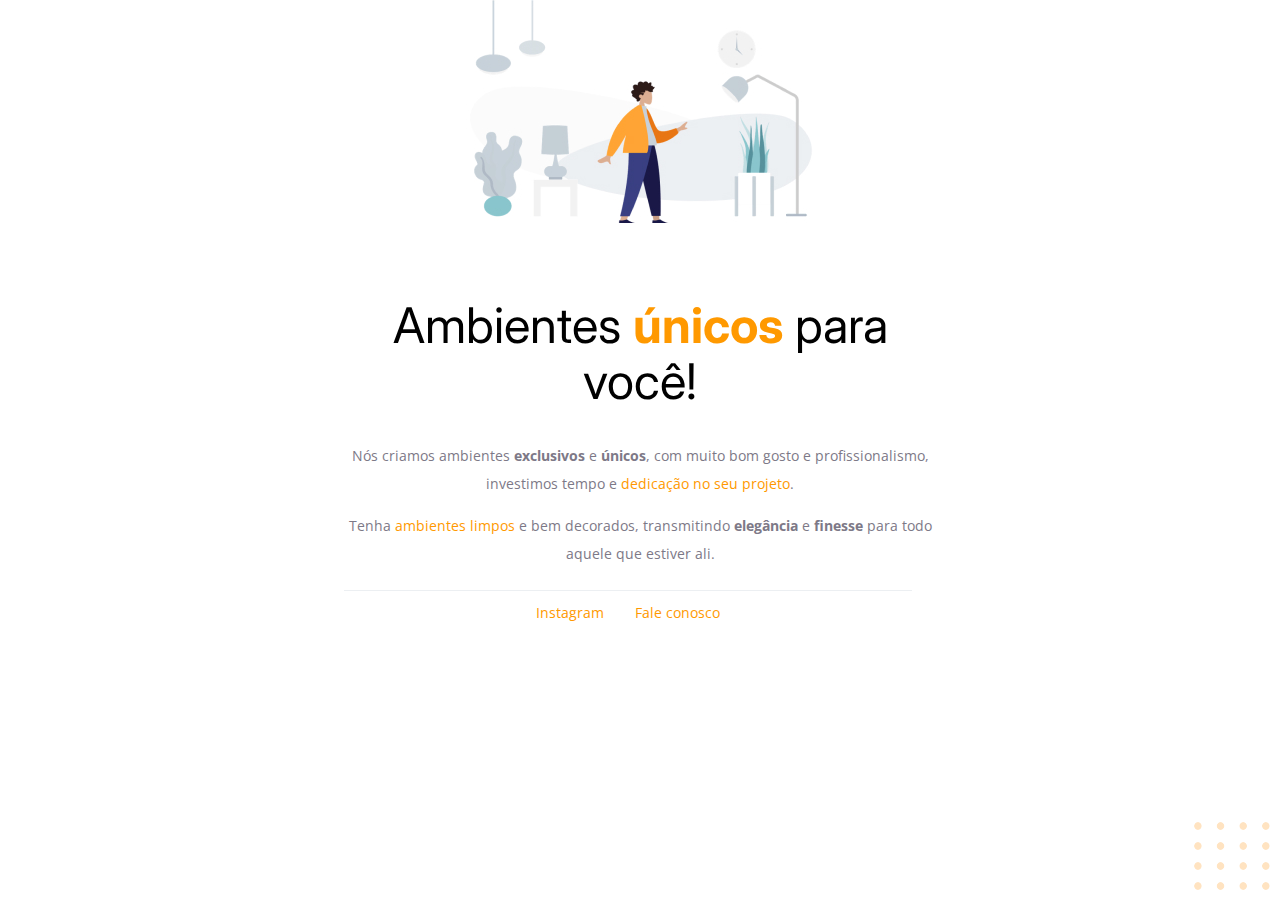
<file: 01-customized-furniture/index.html>
<!DOCTYPE html>
<html lang="pt-br">
<head>

    <link rel="shortcut icon" href="./assets/armchair-fill.svg" type="image/x-icon">
    <link rel="preconnect" href="https://fonts.googleapis.com">
    <link rel="preconnect" href="https://fonts.gstatic.com" crossorigin>
    
    <meta charset="UTF-8">
    <meta name="viewport" content="width=device-width, initial-scale=1.0">
    
    <title>Customized Furniture</title>

    <link href="https://fonts.googleapis.com/css2?family=Inter&family=Open+Sans&display=swap" rel="stylesheet">

    <link rel="stylesheet" href="./style.css">
</head>
<body>
    <div id="app">
        <header>
            <img 
                src="./assets/image.jpg" 
                alt="Desenho de uma pessoa vestindo uma camisa amarela em uma sala com móveis"
            >
        </header>
        <main>
            <div class="title">
                <h2>Ambientes <strong>únicos</strong> para você!</h2>
            </div>
            
    
            <div class="about">
                <p>
                    Nós criamos ambientes <strong>exclusivos</strong>  e <strong>únicos</strong>, com muito bom gosto e profissionalismo, investimos tempo e <span>dedicação no seu projeto</span>.
                </p>
        
                <br>
        
                <p>
                    Tenha <span> ambientes limpos</span> e bem decorados, transmitindo <strong>elegância</strong>  e <strong>finesse</strong> para todo aquele que estiver ali.
                </p>
            </div>
            
        </main>

        <footer>
            <a href="#" target="_blank">Instagram</a>
            <a href="mailto:moveiscustomizados@gmail.com">Fale conosco</a>
        </footer>
    </div>
    
    <img 
        id="balls-decoration" 
        src="./assets/balls-decoration.svg" 
        alt="Bolinhas laranjadas no canto direito inferior na tela"
    >
</body>
</html>
</file>
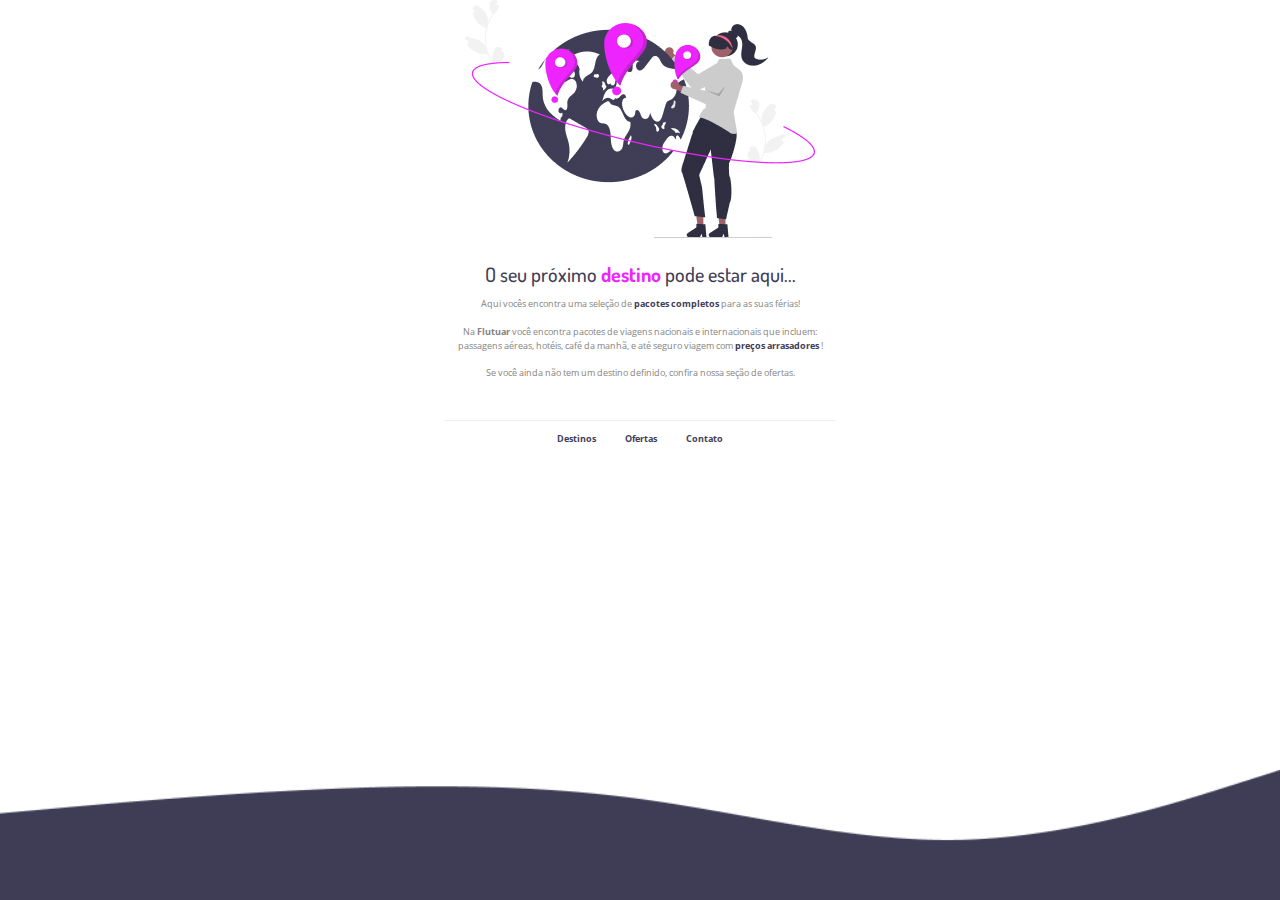
<file: 02-flutuar/index.html>
<!DOCTYPE html>
<html lang="pt-br">
<head>
  <link rel="preconnect" href="https://fonts.googleapis.com">
  <link rel="preconnect" href="https://fonts.gstatic.com" crossorigin>
  
  <meta charset="UTF-8">
  <meta name="viewport" content="width=device-width, initial-scale=1.0">
  <link rel="shortcut icon" href="./assets/favicon.svg" type="image/x-icon">
  
  <title>Flutuar</title>

  <link rel="stylesheet" href="./style.css">
  <link href="https://fonts.googleapis.com/css2?family=Dosis:wght@500;700&family=Open+Sans:wght@400;700&display=swap" rel="stylesheet">
</head>
<body>
  <div id="app">
    <main>
      <img src="./assets/image.jpg" alt="Imagem do globo terreste com duas localizações">

      <h2>O seu próximo <span>destino</span> pode estar aqui...</h2>

      <p>Aqui vocês encontra uma seleção de <span>pacotes completos</span> para as suas férias!</p>

      <br>

      <p>Na <span class="name">Flutuar</span> você encontra pacotes de viagens nacionais e internacionais que incluem: passagens aéreas, hotéis, café da manhã, e até seguro viagem com <span>preços arrasadores</span> !</p>

      <br>

      <p>Se você ainda não tem um destino definido, confira nossa seção de ofertas.
      </p>
    </main>

    <footer>
      <a href="#">Destinos</a>
      <a href="#">Ofertas</a>
      <a href="#">Contato</a>
    </footer>
  </div>
  
  <img class="wave" src="./assets/wave.png" alt="">
</body>
</html>
</file>
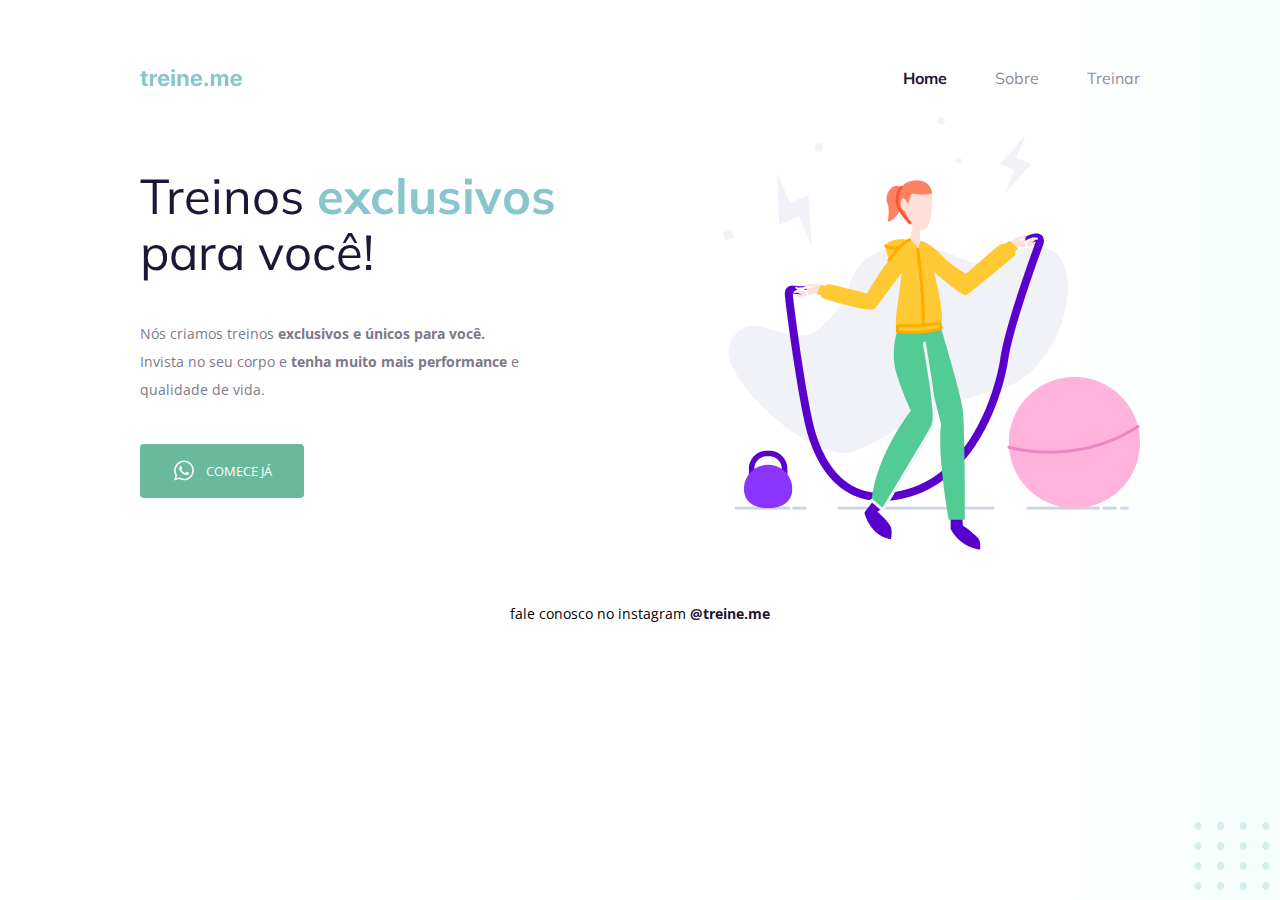
<file: 03-treineme/index.html>
<!DOCTYPE html>
<html lang="pt-br">
  <head>
    <link rel="preconnect" href="https://fonts.googleapis.com">
    <link rel="preconnect" href="https://fonts.gstatic.com" crossorigin>

    <link rel="shortcut icon" href="./assets/favicon.ico" type="image/x-icon">

    <meta charset="UTF-8" />
    <meta name="viewport" content="width=device-width, initial-scale=1.0" />
    <title>Treine.me</title>

    <link href="https://fonts.googleapis.com/css2?family=Mulish:wght@400;700&family=Open+Sans:wght@400;700&display=swap" rel="stylesheet">

    <link rel="stylesheet" href="style.css">

  </head>
  <body>
    <div class="page">
      <nav>
          <a id="logo" href="#">
            <img src="./assets/logo.svg" alt="Treine.me" />
          </a>
          <ul>
            <li><a id="active" href="#">Home</a></li>
            <li><a href="#">Sobre</a></li>
            <li><a href="#">Treinar</a></li>
          </ul>
      </nav>
      
      <main>
          <section>
            <h1>Treinos <span>exclusivos</span> para você!</h1>
            
            <p>
              Nós criamos treinos <strong>exclusivos e únicos para você.</strong></br>
              Invista no seu corpo e <strong>tenha muito mais performance</strong> e qualidade de vida.
            </p>

            <button>
              <img src="./assets/whatsapp.svg" alt="Ícone do whatsapp">
              Comece já
                
            </button>
          </section>

          <img src="./assets/fitness-jump.png" alt="Desenho de uma mulher pulando corta numa academia.">
      </main>

      <footer>
          fale conosco no instagram <a href="https://instagram.com/treineme" target="_blank">@treine.me</a>
      </footer>
    </div>

    <img id="balls" src="./assets/balls-decoration.svg" alt="Bolinhas decorativas verdes no canto inferior direito da página.">

  </body>
</html>
</file>
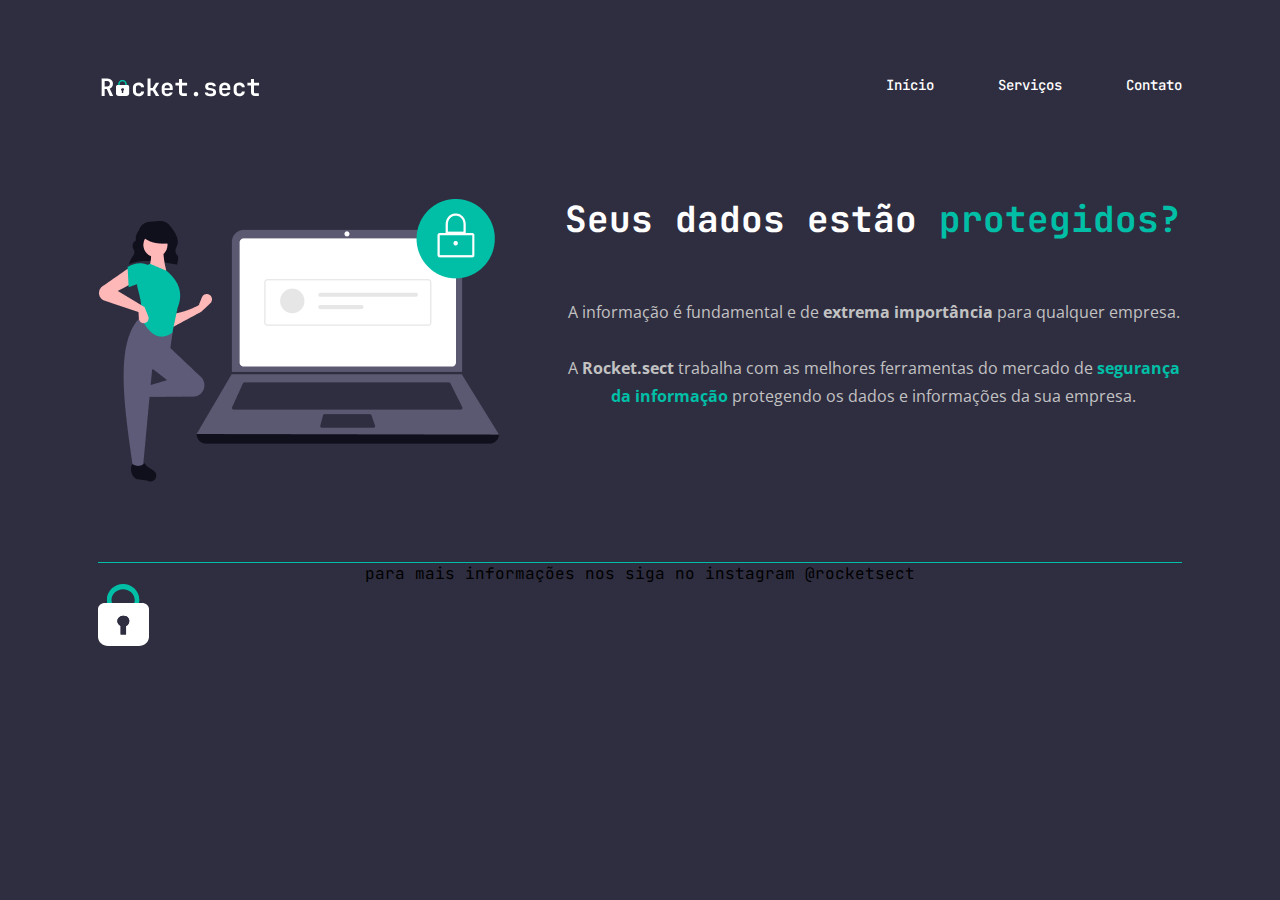
<file: 04-rocketsect/index.html>
<!DOCTYPE html>
<html lang="pt-br">
<head>
  <link rel="preconnect" href="https://fonts.googleapis.com">
  <link rel="preconnect" href="https://fonts.gstatic.com" crossorigin>
  <link href="https://fonts.googleapis.com/css2?family=JetBrains+Mono:wght@500;700&family=Open+Sans:wght@400;700&display=swap" rel="stylesheet">

  <meta charset="UTF-8">
  <meta name="viewport" content="width=device-width, initial-scale=1.0">
  <title>Rocket.sect</title>

  <link rel="stylesheet" href="style.css">
</head>
<body>
  <div id="app">
    <nav>
      <img src="./assets/logo.svg" alt="Logo da Rocket.sect">

      <ul>
        <li><a href="#">Início</a></li>
        <li><a href="#">Serviços</a></li>
        <li><a href="#">Contato</a></li>
      </ul>
    </nav>

    <main>
      <img src="./assets/img1.png" alt="Imagem de um notebook com uma mulher ao lado e uma cadeado">

      <section>
        <h1>Seus dados estão <span>protegidos?</span></h1>

        <p>
          A informação é fundamental e de <strong>extrema importância</strong> para qualquer empresa.

          <br><br>

          A <strong>Rocket.sect</strong> trabalha com as melhores ferramentas do mercado de <span>segurança da informação</span>
          protegendo os dados e informações da sua empresa.
        </p>
      </section>
    </main>

    <footer>
      <div class="line"></div>
      para mais informações nos siga no instagram @rocketsect
    </footer>

    <img src="./assets/padlock.svg" alt="Imagem de um cadeado">
  </div>
</body>
</html>
</file>
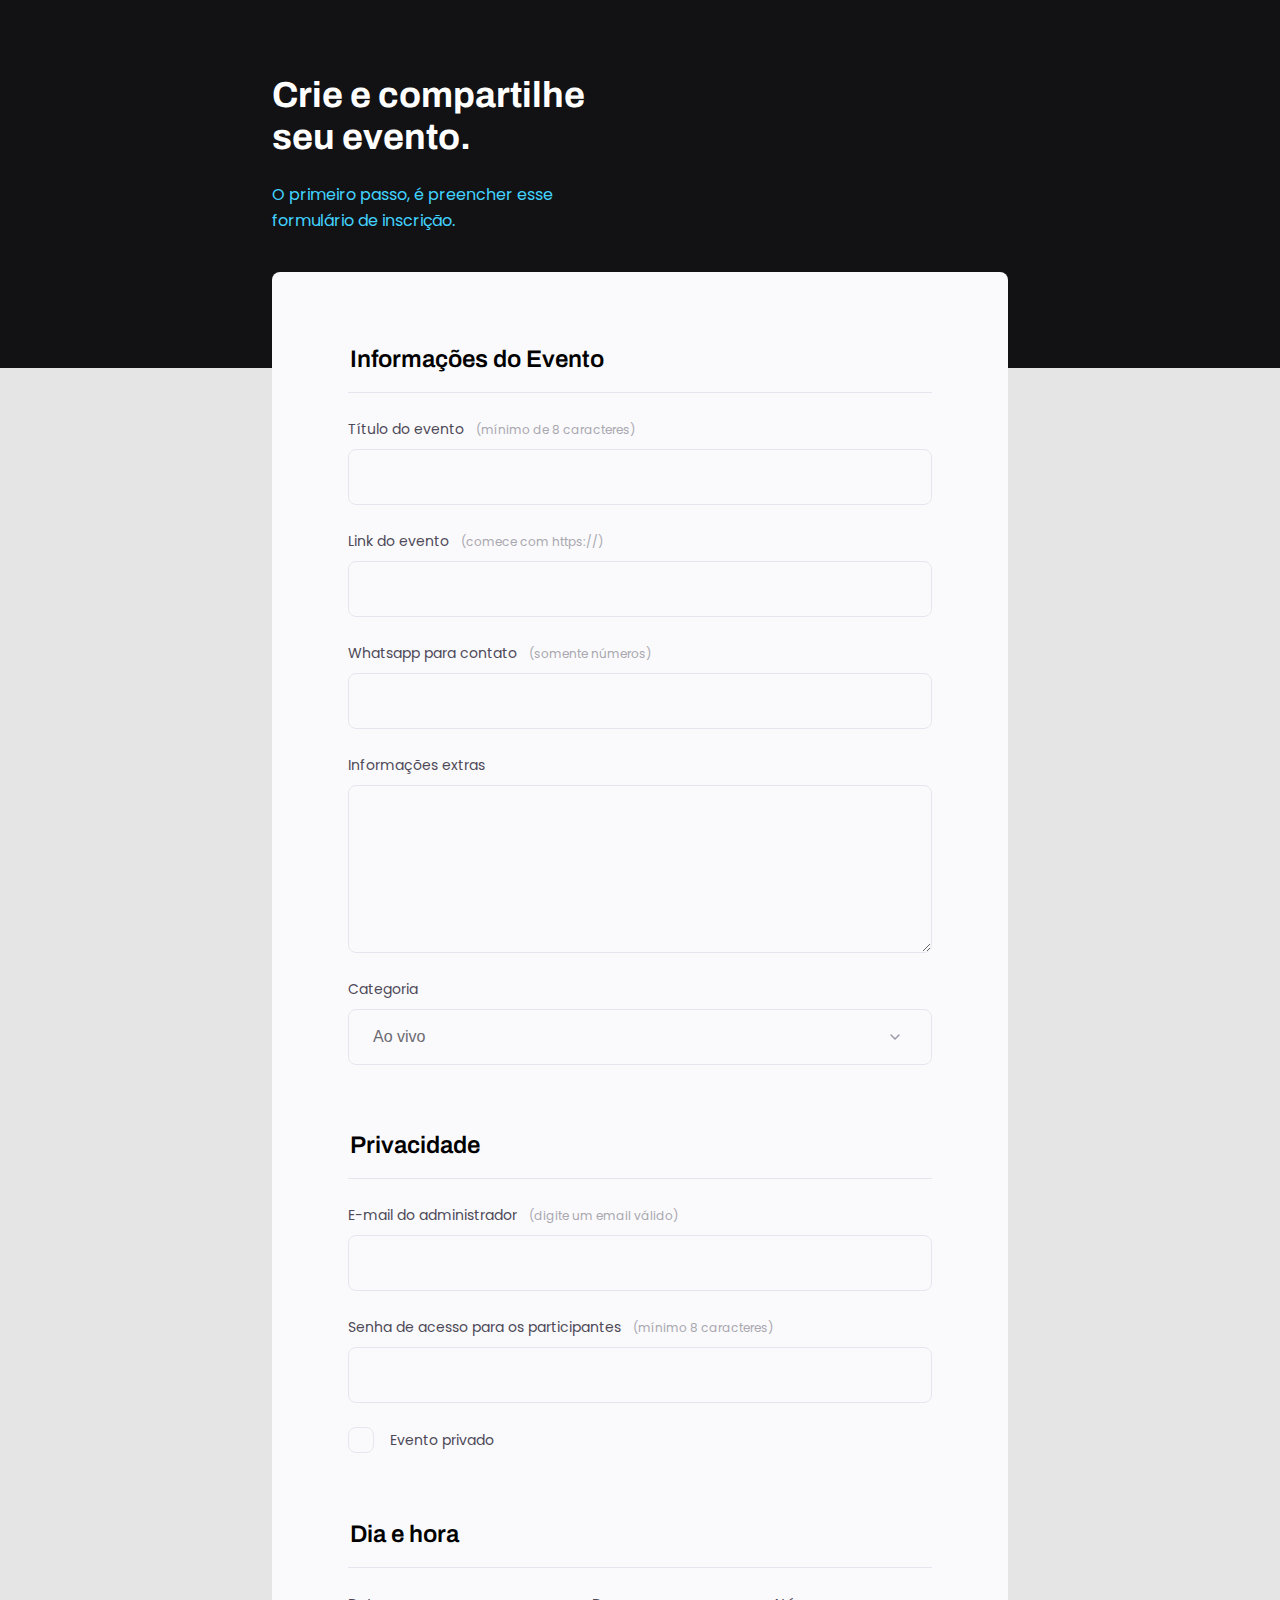
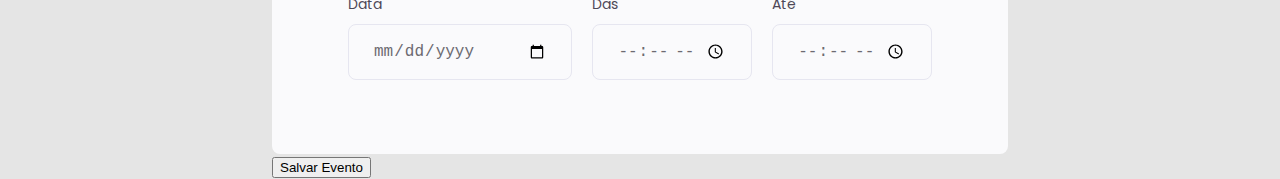
<file: 05-event-form/index.html>
<!DOCTYPE html>
<html lang="pt-br">
<head>
  <link rel="preconnect" href="https://fonts.googleapis.com">
  <link rel="preconnect" href="https://fonts.gstatic.com" crossorigin>

  <link rel="shortcut icon" href="[data-uri]" type="image/x-icon">

  <meta charset="UTF-8">
  <meta name="viewport" content="width=device-width, initial-scale=1.0">
  <title>Crie seu evento</title>

  <link rel="stylesheet" href="style.css">

  <link href="https://fonts.googleapis.com/css2?family=Archivo:wght@600;700&family=Poppins&display=swap" rel="stylesheet">
</head>
<body>
  <div class="page">
    <header>
      <h1>Crie e compartilhe seu evento.</h1>
      <p>O primeiro passo, é preencher esse formulário de inscrição.</p>
    </header>
  
    <form id="my-form">
      <fieldset>
        <div class="fieldset-wrapper">
          <legend>Informações do Evento</legend>

          <div class="input-wrapper">
            <label for="event-title">Título do evento<span>(mínimo de 8 caracteres)</span></label>
            <input 
              type="text" 
              id="event-title" 
              required
              minlength="8">
          </div>

          <div class="input-wrapper">
            <label for="event-link">Link do evento<span>(comece com https://)</span></label>
            <input type="url" id="event-link">
          </div>

          <div class="input-wrapper">
            <label for="event-whatsapp">Whatsapp para contato<span>(somente números)</span></label>
            <input type="number" id="event-whatsapp">
          </div>

          <div class="input-wrapper">
            <label for="event-info">Informações extras</label>
            <textarea id="event-info"></textarea>
          </div>

          <div class="input-wrapper">
            <label for="event-category">Categoria</label>
            <select id="event-category">
              <option value="live">Ao vivo</option>
              <option value="podcast">Podcast</option>
              <option value="mentoring">Mentoria</option>
            </select>
          </div>
        </div>
      </fieldset>

      <fieldset>
        <div class="fieldset-wrapper">
          <legend>Privacidade</legend>

          <div class="input-wrapper">
            <label for="event-email">E-mail do administrador<span>(digite um email válido)</span></label>
            <input type="email" id="event-email">
          </div>

          <div class="input-wrapper">
            <label for="event-password">Senha de acesso para os participantes<span>(mínimo 8 caracteres)</span></label>
            <input 
              type="password" 
              id="event-password"
              minlength="8">
          </div>

          <!--muda a class, pois tem uma nova formatação para o checkbox-->
          <div class="checkbox-wrapper">
            <input type="checkbox" id="event-private">
            <label for="event-private">Evento privado</label>
          </div>
        </div>
      </fieldset>

      <fieldset>
        <div class="fieldset-wrapper">
          <legend>Dia e hora</legend>

          <div class="col-3">
            <div class="input-wrapper">
              <label for="event-date">Data</label>
              <input type="date" id="event-date">
            </div>
  
            <div class="input-wrapper">
              <label for="event-being">Das</label>
              <input type="time" id="event-being">
            </div>

            <div class="input-wrapper">
              <label for="event-end">Até</label>
              <input type="time" id="event-end">
            </div>
          </div>
        </div>
      </fieldset>
      
    </form>

    <footer>
      <button 
        class="button" 
        form="my-form">
        Salvar Evento
      </button>
    </footer>
  </div>
</body>
</html>
</file>
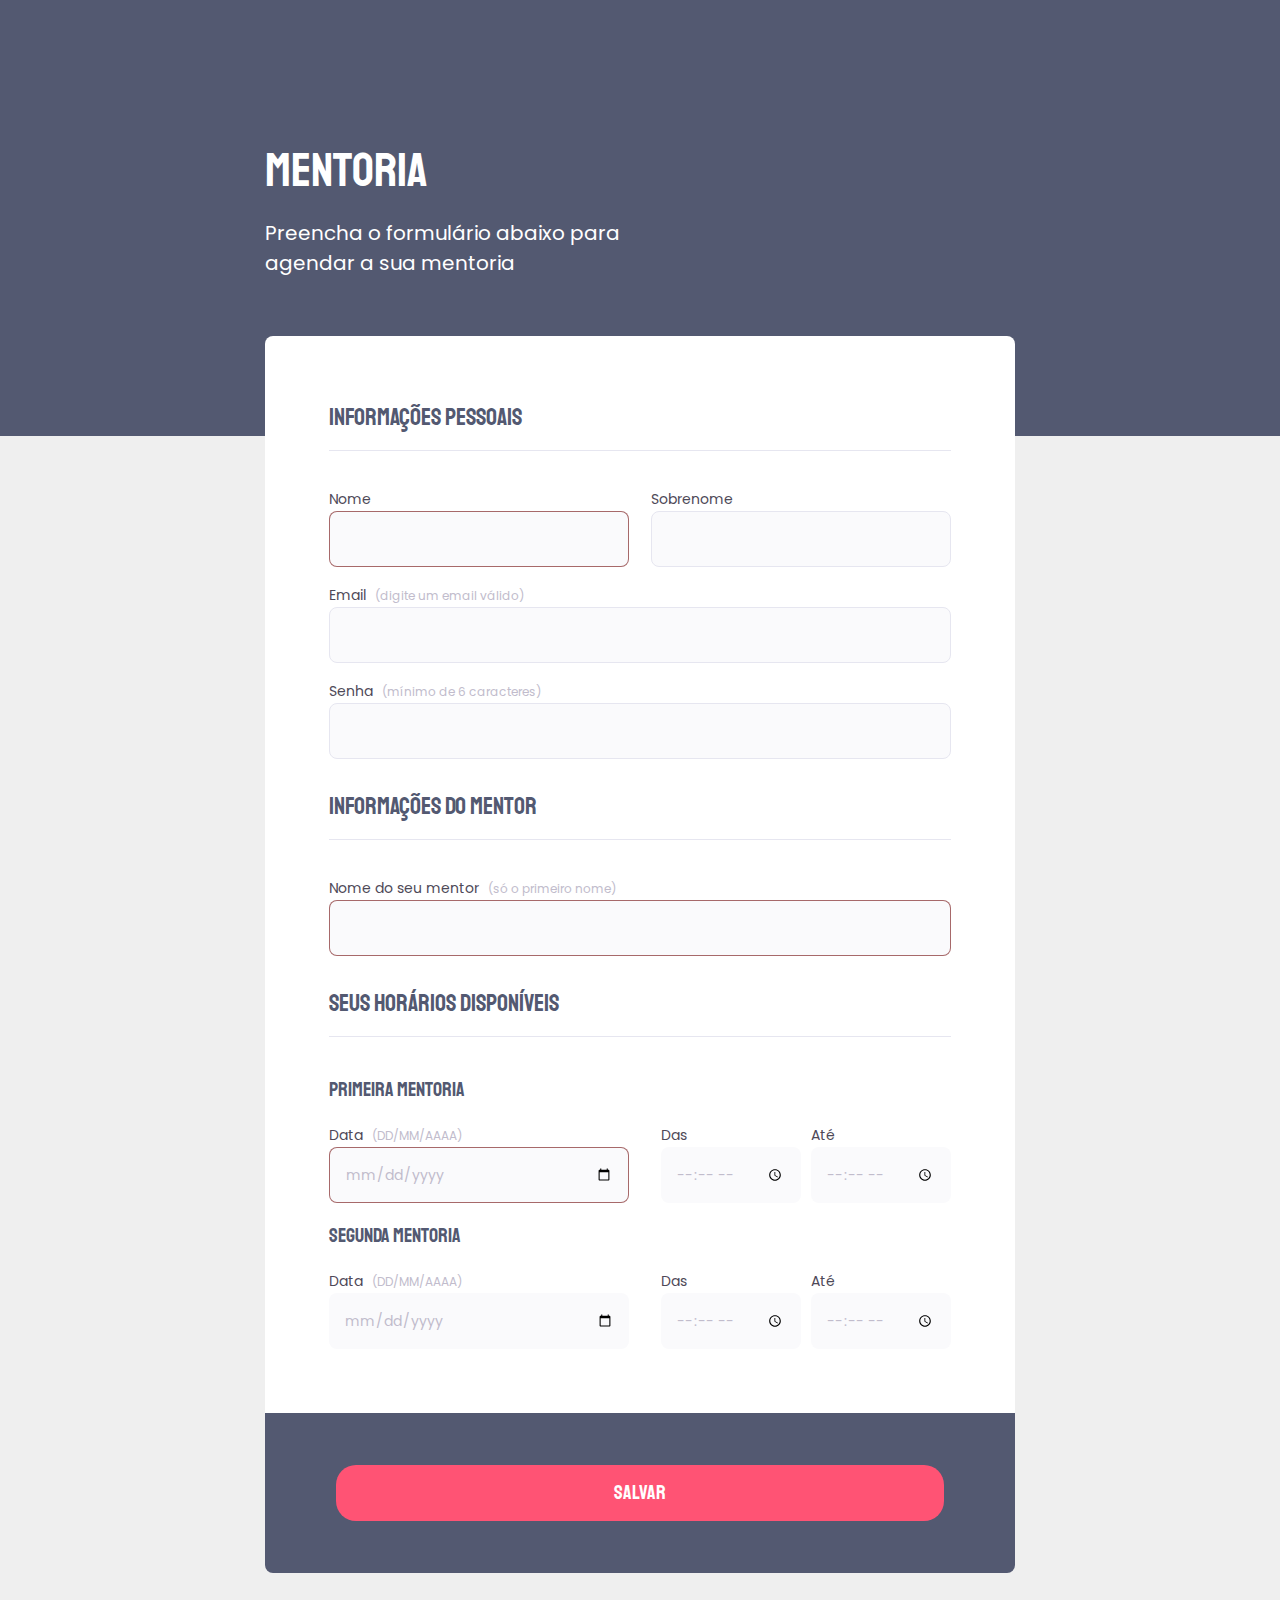
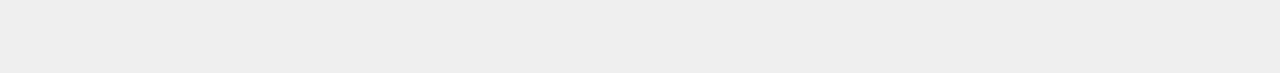
<file: 06-mentoring-form/index.html>
<!DOCTYPE html>
<html lang="pt-br">
<head>
  <link rel="preconnect" href="https://fonts.googleapis.com">
  <link rel="preconnect" href="https://fonts.gstatic.com" crossorigin>

  <meta charset="UTF-8">
  <meta name="viewport" content="width=device-width, initial-scale=1.0">

  <link href="https://fonts.googleapis.com/css2?family=Poppins&family=Staatliches&display=swap" rel="stylesheet">

  <link rel="shortcut icon" href="[data-uri]" type="image/x-icon">

  <link rel="stylesheet" href="style.css">
  <title>Mentoring Form</title>
</head>
<body>
  <div class="page">

    <header>
      <h1>Mentoria</h1>
      <p>Preencha o formulário abaixo para agendar a sua mentoria</p>
    </header>

    <form id="mentoring-form">
      <div class="form-wrapper">
        <fieldset>
          <legend>Informações pessoais</legend>

          <div class="col-2">
            <div class="input-wrapper">
              <label for="name">Nome</label>
              <input type="text" id="name" required>
            </div>

            <div class="input-wrapper">
              <label for="surname">Sobrenome</label>
              <input type="text" id="name">
            </div>
          </div>

          <div class="input-wrapper">
            <label for="email">Email<span>(digite um email válido)</span></label>
            <input type="email" id="email">
          </div>

          <div class="input-wrapper">
            <label for="password">Senha<span>(mínimo de 6 caracteres)</span></label>
            <input type="password" id="password" minlength="6">
          </div>
          
        </fieldset>

        <fieldset>
          <legend>Informações do mentor</legend>

          <div class="input-wrapper">
            <label for="mentor">Nome do seu mentor<span>(só o primeiro nome)</span></label>
            <input type="text" id="mentor" required>
          </div>
        </fieldset>

        <fieldset>
          <legend>Seus horários disponíveis</legend>

          <h2>Primeira mentoria</h2>
          <div class="col-3">
              <div class="input-wrapper">
                <label for="date">Data<span>(DD/MM/AAAA)</span></label>
                <input type="date" id="date" required>
              </div>

              <div class="input-wrapper">
                <label for="being">Das</label>
                <input type="time" id="being">
              </div>

              <div class="input-wrapper">
                <label for="end">Até</label>
                <input type="time" id="end">
              </div>
          </div>

          <h2>Segunda mentoria</h2>
          <div class="col-3">
              <div class="input-wrapper">
                <label for="date">Data<span>(DD/MM/AAAA)</span></label>
                <input type="date" id="date">
              </div>

              <div class="input-wrapper">
                <label for="being">Das</label>
                <input type="time" id="being">
              </div>

              <div class="input-wrapper">
                <label for="end">Até</label>
                <input type="time" id="end">
              </div>
          </div>
        </fieldset>
      </div>
    </form>

    <footer>
      <button 
        class="button" 
        form="mentoring-form">
        Salvar
      </button>
    </footer>
  </div>
</body>
</html>
</file>
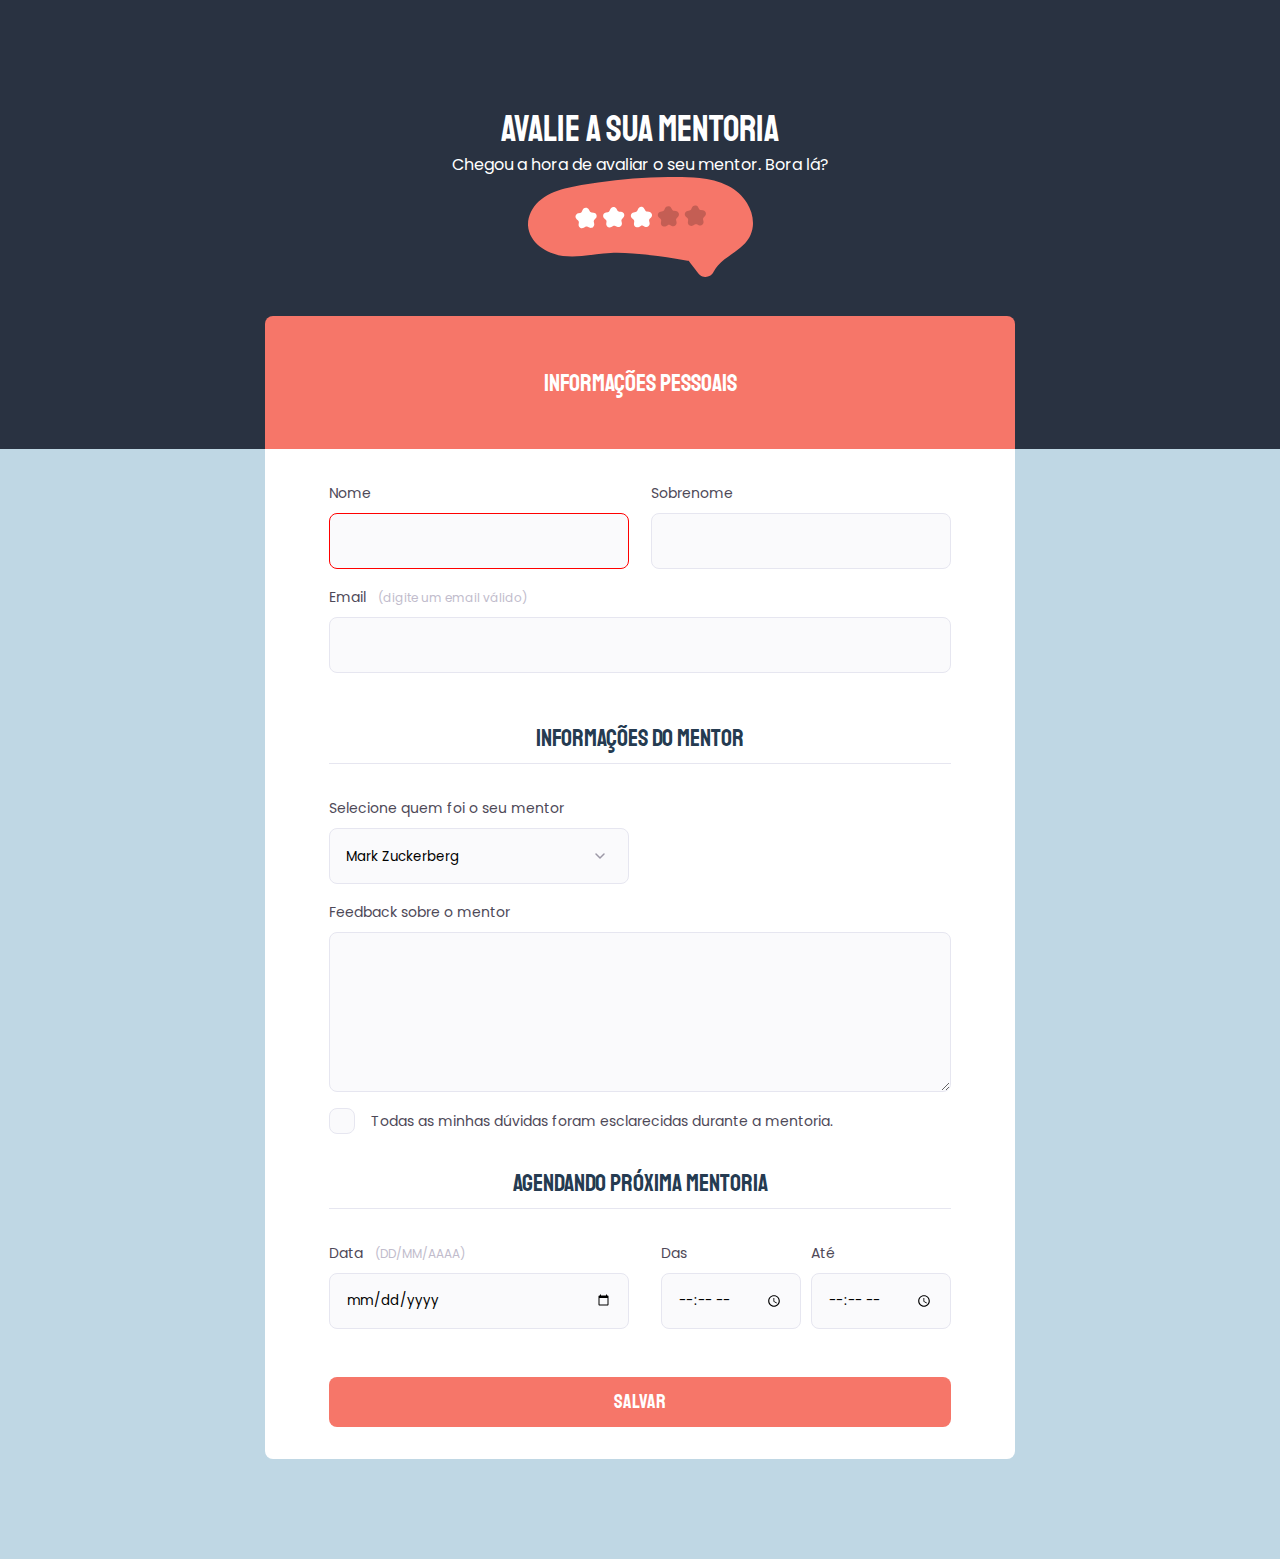
<file: 07-mentoring-evaluation/index.html>
<!DOCTYPE html>
<html lang="pt-br">
  <head>
    <link rel="preconnect" href="https://fonts.googleapis.com" />
    <link rel="preconnect" href="https://fonts.gstatic.com" crossorigin />

    <meta charset="UTF-8" />
    <meta name="viewport" content="width=device-width, initial-scale=1.0" />

    <link
      href="https://fonts.googleapis.com/css2?family=Poppins&family=Staatliches&display=swap"
      rel="stylesheet"
    />

    <link
      rel="shortcut icon"
      href="[data-uri]"
      type="image/x-icon"
    />

    <link rel="stylesheet" href="./style.css" />
    <title>Mentoring Evaluation</title>
  </head>
  <body>
    <div class="page">
      <header>
        <div class="titlle">
          <h1>Avalie a sua Mentoria</h1>
          <p>Chegou a hora de avaliar o seu mentor. Bora lá?</p>

          <img
            src="./assets/evaluation.svg"
            alt="Ícone de um balão com cinco estrelas com três estrelas brancas"
          />
        </div>

        <div class="top">
          <h2>Informações pessoais</h2>
        </div>
      </header>

      <form>
        <div class="form-wrapper">
          <fieldset>
            <div class="col-2">
              <div class="input-wrapper">
                <label for="name">Nome</label>
                <input type="text" id="name" required />
              </div>
              <div class="input-wrapper">
                <label for="surname">Sobrenome</label>
                <input type="text" id="surname" />
              </div>
            </div>

            <div class="input-wrapper">
              <label for="email"
                >Email <span>(digite um email válido)</span></label
              >
              <input type="email" id="email" />
            </div>
          </fieldset>

          <fieldset>
            <legend>Informações do Mentor</legend>

            <div class="input-wrapper">
              <label for="mentor">Selecione quem foi o seu mentor</label>
              <select id="mentor">
                <option value="mark">Mark Zuckerberg</option>
                <option value="gates">Bill Gates</option>
                <option value="musk">Elon Musk</option>
              </select>
            </div>

            <div class="input-wrapper">
              <label for="feedback">Feedback sobre o mentor</label>
              <textarea id="feedback" minlength="20"></textarea>
            </div>

            <div class="checkbox-wrapper">
              <input type="checkbox" id="doubts" />
              <label for="doubts"
                >Todas as minhas dúvidas foram esclarecidas durante a
                mentoria.</label
              >
            </div>
          </fieldset>

          <fieldset>
            <legend>Agendando próxima mentoria</legend>
            <div class="col-3">
              <div class="input-wrapper">
                <label for="date">Data <span>(DD/MM/AAAA)</span></label>
                <input type="date" />
              </div>

              <div class="input-wrapper">
                <label for="being">Das</label>
                <input type="time" />
              </div>

              <div class="input-wrapper">
                <label for="even">Até</label>
                <input type="time" />
              </div>
            </div>
          </fieldset>

          <button>Salvar</button>
        </div>
      </form>
    </div>
  </body>
</html>
</file>
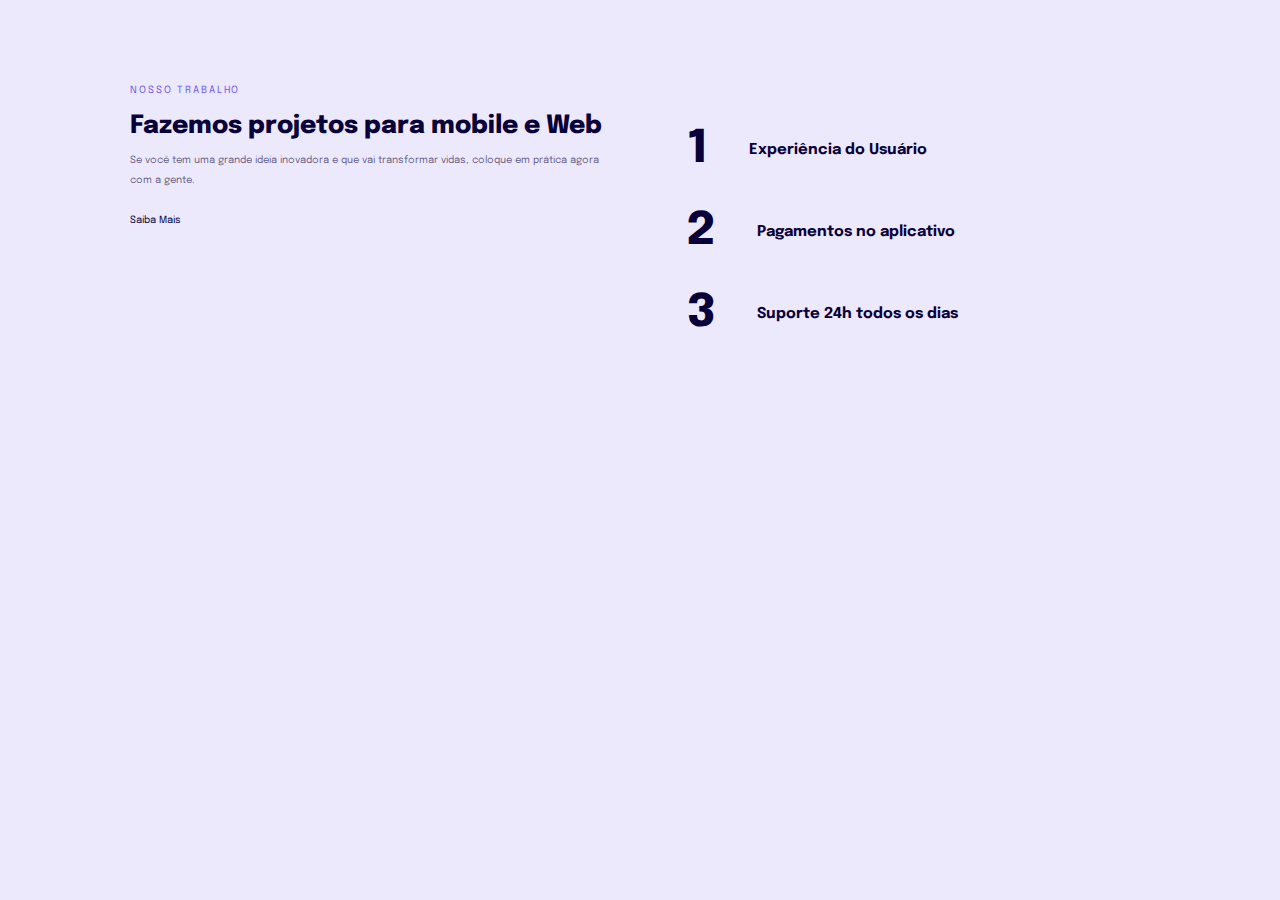
<file: 08-responsive-work/index.html>
<!DOCTYPE html>
<html lang="pt-br">
  <head>
  
  <link rel="preconnect" href="https://fonts.googleapis.com">
  <link rel="preconnect" href="https://fonts.gstatic.com" crossorigin>

  <meta charset="UTF-8">
  <meta name="viewport" content="width=device-width, initial-scale=1.0">
  <title>Responsive Work</title>

  <link href="https://fonts.googleapis.com/css2?family=Epilogue:wght@100..900&display=swap" rel="stylesheet">

  <link href="https://fonts.googleapis.com/css2?family=Epilogue:wght@100..900&display=swap" rel="stylesheet">

  <link rel="stylesheet" href="style.css">
</head>
<body>
  <main>
    <div>
      <p>Nosso trabalho</p>
      <h1>Fazemos projetos para
        mobile e Web</h1>
      
      <p>
        Se você tem uma grande ideia inovadora e que vai transformar vidas, coloque em prática agora com a gente.
      </p>

      <a href="#">Saiba Mais</a>
    </div>

    <ul>
      <li><span>1</span>Experiência do Usuário</li>
      <li><span>2</span>Pagamentos no aplicativo</li>
      <li><span>3</span>Suporte 24h todos os dias</li>
    </ul>
  </main>
</body>
</html>
</file>
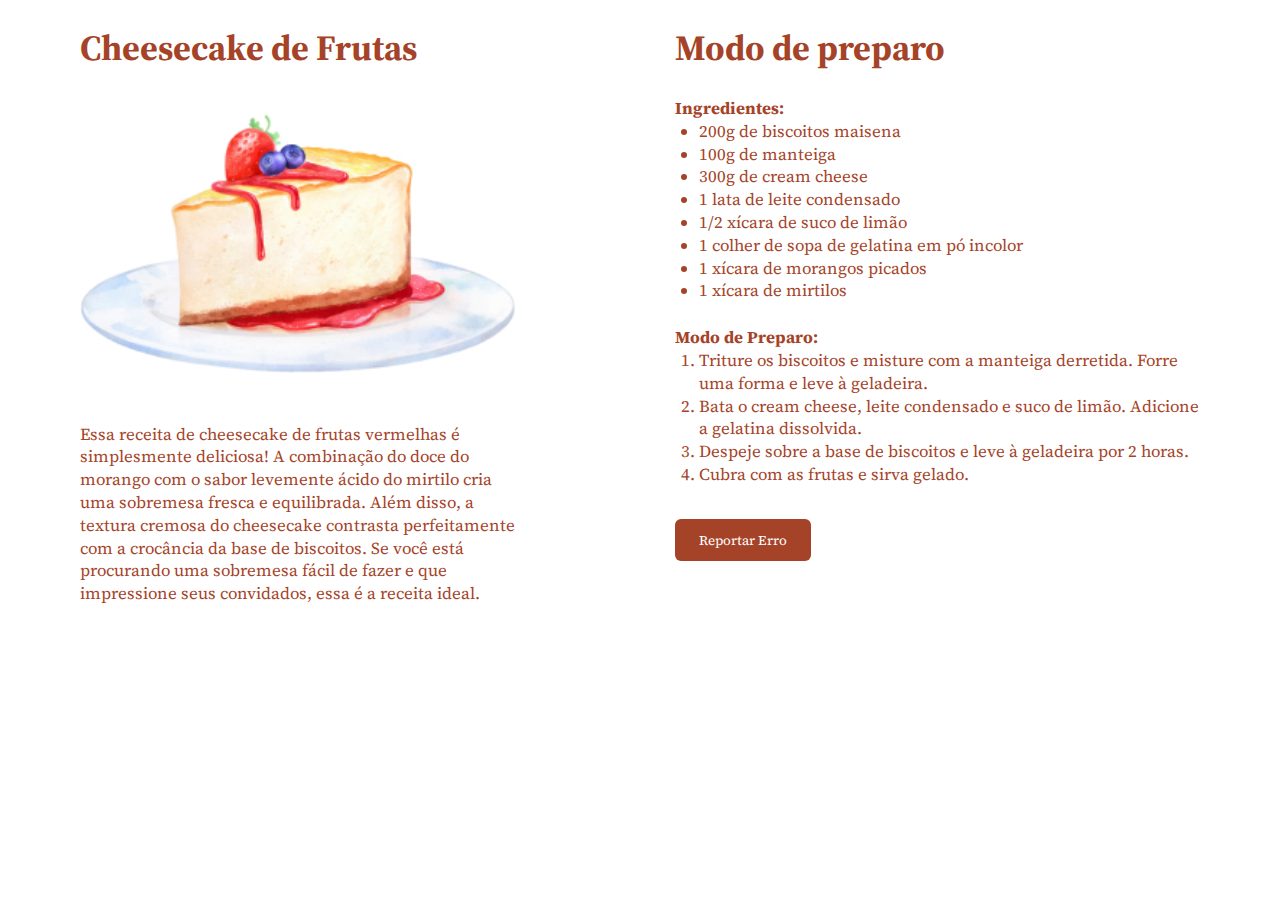
<file: 09-cheesecake/index.html>
<!DOCTYPE html>
<html lang="pt-br">
  <head>
    <link rel="preconnect" href="https://fonts.googleapis.com" />
    <link rel="preconnect" href="https://fonts.gstatic.com" crossorigin />

    <meta charset="UTF-8" />
    <meta name="viewport" content="width=device-width, initial-scale=1.0" />

    <link
      rel="shortcut icon"
      href="[data-uri]"
      type="image/x-icon"
    />

    <link
      href="https://fonts.googleapis.com/css2?family=Source+Serif+4:wght@500&family=Source+Serif+Pro:wght@400;700&display=swap"
      rel="stylesheet"
    />

    <link rel="stylesheet" href="./style.css" />

    <title>Cheesecake</title>
  </head>
  <body>
    <main>
      <div class="recipe">
        <h1>Cheesecake de Frutas</h1>

        <img
          src="./assets/cheesecake.jpg"
          alt="Imagem de um fatia de Cheesecake"
        />

        <p>
          Essa receita de cheesecake de frutas vermelhas é simplesmente
          deliciosa! A combinação do doce do morango com o sabor levemente ácido
          do mirtilo cria uma sobremesa fresca e equilibrada. Além disso, a
          textura cremosa do cheesecake contrasta perfeitamente com a crocância
          da base de biscoitos. Se você está procurando uma sobremesa fácil de
          fazer e que impressione seus convidados, essa é a receita ideal.
        </p>
      </div>

      <div class="ingredients">
        <h2>Modo de preparo</h2>

        <strong>Ingredientes:</strong>
        <ul>
          <li>200g de biscoitos maisena</li>
          <li>100g de manteiga</li>
          <li>300g de cream cheese</li>
          <li>1 lata de leite condensado</li>
          <li>1/2 xícara de suco de limão</li>
          <li>1 colher de sopa de gelatina em pó incolor</li>
          <li>1 xícara de morangos picados</li>
          <li>1 xícara de mirtilos</li>
        </ul>

        <strong>Modo de Preparo:</strong>
        <ol>
          <li>
            Triture os biscoitos e misture com a manteiga derretida. Forre uma
            forma e leve à geladeira.
          </li>
          <li>
            Bata o cream cheese, leite condensado e suco de limão. Adicione a
            gelatina dissolvida.
          </li>
          <li>
            Despeje sobre a base de biscoitos e leve à geladeira por 2 horas.
          </li>
          <li>Cubra com as frutas e sirva gelado.</li>
        </ol>

        <button>Reportar Erro</button>
      </div>
    </main>
  </body>
</html>
</file>
<file: 01-customized-furniture/style.css>
*{
  margin: 0;
  padding: 0;
  box-sizing: border-box;
}

:root{
  font-size: 62.5%;
}

body{
  font-family: 'Open Sans', sans-serif;
  text-align: center;

  height: 100vh;
}

#app{
  margin: 0 auto 7.2rem;
  width: 59.2rem;
}

header{
  margin-bottom: 7.2rem;
}


main .title h2{
  font-family: 'Inter', sans-serif;
  font-size: 4.9rem;
  font-weight: 400;
  line-height: 5.6rem;

  margin-bottom: 3.2rem;
}

main .title h2>strong,
main .about p>span,
footer a{
  color: #ff9900;
}


main .about p{
  font-size: 1.4rem;
  line-height: 2.8rem;
  color: #7D7987;
}

footer{
  padding-top: 0.8rem;
  margin-top: 2.2rem;
  width: 56.8rem;
  border-top: 0.1rem solid #ECEFF2;
}

footer a{
  text-decoration: none;
  font-size: 1.4rem;
  line-height: 2.8rem;

  margin-top: 0.8rem;
}

footer a + a{
  margin-left: 2.8rem;
}

#balls-decoration{
  position: fixed;
  right: 0;
  bottom: 0;
}
</file>
<file: 02-flutuar/style.css>
*{
  margin: 0;
  padding: 0;
  box-sizing: border-box;
}

body{
  text-align: center;
}

#app{
  margin: auto;
  width: 39.125rem;
  height: 30.375rem;
}

:root{
  font-size: 62.5%;

  --blue-dark: #3f3d56;
  --pink: #ee24ff;
  --gray: #828282;
  --white: #eceff2;

  font-family: 'Open Sans', sans-serif;
}

main h2{
  font-family: 'Dosis', sans-serif;
  font-size: 2rem;
  font-weight: 500;
  color: var(--blue-dark);

  margin-top: 2rem;
  margin-bottom: 1rem;
}

main h2 > span{
  color: var(--pink);
  font-weight: 700;
}

main p{
  font-size: 0.93rem;
  font-weight: 400;
  line-height: 1.375rem;
  color: var(--gray);
}

main p > span{
  color: var(--blue-dark);
  font-weight: 700;
}

main .name{
  color: var(--gray);
}

footer{
  margin-top: 4rem;
  border-top: 0.1rem solid var(--white);
  padding: 1rem;
}

a{
  color: var(--blue-dark);
  font-size: 0.93rem;
  font-weight: 700;
  line-height: 1.38rem;
  text-decoration: none;
}

a + a{
  margin-left: 2.62rem;
}

.wave{
  width: 100vw;

  position: fixed;
  bottom: 0;
  left: 0;
}
</file>
<file: 03-treineme/style.css>
*{
  margin: 0;
  padding: 0;
  box-sizing: border-box;
}

body {

  font-family: "Open Sans", sans-serif;

  background: linear-gradient(90deg, rgb(227, 255, 248, 0) 82.08%, rgb(227, 255, 248, 0.38) 100%);

  min-height: 100vh;
}

.page {
  width: 1000px;
  margin: 0 auto;
  padding-top: 65px;
}

nav {
  font-family: "Mulish", sans-serif;

  display: flex;
  justify-content: space-between;
  align-items: center;

  margin-bottom: 25px;
}

ul {
  display: flex;
  list-style: none;
  gap: 48px;
}

a {
  color: #1f1534;
  text-decoration: none;
}

ul li a {
    opacity: 0.5;
}

ul li a:hover,
ul li a#active {
  font-weight: bold;
  opacity: 1;
}

h1,
ul {
  font-family: "Mulish", sans-serif;
}

main{
  display: flex;
  align-items: center;
  justify-content: space-between;

}

h1 {
  font-size: 49px;
  line-height: 56px;
  color: #1f1534;

  font-weight: normal;

  width: 490px;
}

h1 span {
  color: #89c5cc;
  font-weight: bold;
}

section p {
  font-size: 14px;
  line-height: 28px;
  color: #7d7987;

  margin: 40px 0;
  width: 400px;
}

button {
  color: white;
  font-family: "Open Sans", sans-serif;
  text-transform: uppercase;

  background: #69B99D;
  border: 0;
  padding: 14px 32px 15px;

  display: flex;
  justify-content: center;
  align-items: center;
  gap: 10px;

  border-radius: 4px;

  cursor: pointer;
}

button:hover {
    background: #4EA788;
}

footer {
  font-size: 14px;
  line-height: 28px;

  text-align: center;

  margin-top: 50px;
}

footer a {
  font-weight: bold;
}

#balls {
  position: fixed;
    bottom: 0;
    right: 0;
}
</file>
<file: 04-rocketsect/style.css>
*{
  margin: 0;
  padding: 0;
  box-sizing: border-box;
}

:root{
  --dark-gray: #2f2e41;
  --light-green: #00bfa6;
  --light-gray: #c2c2c2;
  --white: #ffffff;

  font-family: 'JetBrains Mono', monospace;
}

#app{
  background-color: var(--dark-gray);
  height: 100vh;

  padding: 71px 98px;
}

nav{
  display: flex;
  align-items: center;
  justify-content: space-between;

  margin-bottom: 100px;
}

ul{
  display: flex;
  align-items: center;
  gap: 64px;

  list-style: none;
}

ul li a{
  text-decoration: none;

  font-weight: 500;
  font-size: 14px;
  line-height: 28px;
  color: var(--white);
}

main{
  display: flex;
  justify-content: space-between;
}

main section{
  width: 617px;
}

main section h1{
  font-weight: 700;
  font-size: 36px;
  line-height: 40px;
  color: var(--white);

  margin-bottom: 59px;
}

main section h1 span{
  color: var(--light-green);
}

main section p{
  text-align: center;

  font-family: 'Open Sans', sans-serif;
  font-size: 16px;
  font-weight: 400;
  line-height: 28px;
  color: var(--light-gray);
}

main section p span{
  color: var(--light-green);
  font-weight: 700;
}

footer{
  margin-top: 80px;

  text-align: center;
  border-top: 1px solid var(--light-green);
}
</file>
<file: 05-event-form/style.css>
*{
  margin: 0;
  /* padding: 0; */
  box-sizing: border-box;
}

body{
  font-family: 'Poppins', sans-serif;

  background-color: #e5e5e5;
}

body::before{
  content: '';
  width: 100%;
  height: 368px;

  position: absolute;
  top: 0;
  left: 0;
  z-index: -1;
  background: #121214;
}

.page{
  width: 736px;
  margin: auto;
}

header{
  width: 319px;
  margin-top: 74px;
}

header h1{
  font-family: 'Archivo', sans-serif;
  font-weight: 700;
  font-size: 36px;
  line-height: 42px;
  color: #ffffff;

  margin-bottom: 24px;
}

header p{
  font-size: 16px;
  line-height: 26px;
  color: #42d3ff;
}

form{
  margin-top: 38px;
  background-color: #fafafc;
  border-radius: 8px;
  min-height: 300px;
  padding: 64px;

  display: flex;
  flex-direction: column;
  gap: 48px;
}

fieldset{
  border: none;
}

.fieldset-wrapper{
  display: flex;
  flex-direction: column;
  gap: 24px;
}

fieldset legend{
  font-family: 'Archivo', sans-serif;
  font-weight: 600;
  font-size: 24px;
  line-height: 34px;

  width: 100%;
  border-bottom: 1px solid #e6e6f0;
  padding-bottom: 16px;
}

.input-wrapper{
  display: flex;
  flex-direction: column;
}

.input-wrapper label,
.checkbox-wrapper label{
  font-size: 14px;
  line-height: 24px;

  color: #4e4958;

  
  margin-bottom: 8px;
}

.input-wrapper label span{
  font-size: 12px;
  line-height: 20px;

  color: #a9a7af;

  margin-left: 12px;
}

.input-wrapper label span:hover{
  color: #6c6a71;
}

.input-wrapper input,
.input-wrapper textarea,
.input-wrapper select{
  background-color: #fafafc;

  border-radius: 8px;
  border: 1px solid #e6e6f0;
  
  height: 56px;

  padding: 0 24px;

  font-size: 16px;
  line-height: 26px;
  color: #6c6a71;
}

.input-wrapper textarea{
  height: 168px;
  padding: 5px 24px;
}

.input-wrapper select{
  appearance: none;
  -webkit-appearance: none;

  background-image: url("data:image/svg+xml,%3Csvg width='24' height='24' viewBox='0 0 24 24' fill='none' xmlns='http://www.w3.org/2000/svg'%3E%3Cg clip-path='url(%23clip0_1_54)'%3E%3Cpath d='M8 10L12 14L16 10' stroke='%239C98A6' stroke-width='1.5' stroke-linecap='round' stroke-linejoin='round'/%3E%3C/g%3E%3Cdefs%3E%3CclipPath id='clip0_1_54'%3E%3Crect width='24' height='24' fill='white'/%3E%3C/clipPath%3E%3C/defs%3E%3C/svg%3E%0A");
  background-repeat: no-repeat;
  background-position: right 24px top 50%;
}

.col-3{
  display: flex;
  gap: 20px;
}

.col-3 > div:nth-child(1){
  width: 100%;
}

/*usando o position relative, para uma estratégia de posicionamento absoluto do input. Ou seja, o input é absoluto em relação a div .checkbox-wrapper e não em toda página*/
.checkbox-wrapper{
  position: relative;
}

/*alinhando os elementos do checkbox-wrapper*/
/*tirando as margens*/
/*e dando espaçamentos entre os elementos*/
.checkbox-wrapper label{
  display: flex;
  align-items: center;
  gap: 16px;

  margin: 0;
}

/*deixando oculto o input, para poder alterar para outra forma*/
/*não pode simplesmente usar o display:none, pois prejudica a acessibilidade*/
/*deve usar a propriedade opacity: 0, que some o elemento, mas não prejudica a acessibilidade*/
.checkbox-wrapper input{
  position: absolute;
  top: 0;
  left: 0;
  width: 24px;
  height: 24px;

  opacity: 0;
}

/*adicionando um pseudoelemento antes da label, atráves do sudo class do css*/
.checkbox-wrapper label::before{
  content: '';
  width: 24px;
  height: 24px;
  display: block;

  border: 1px solid #e6e6f0;
  border-radius: 8px;
}

/*quando clicar no input e estiver como checked, o label cria um novo elemento na tag anterior, que é o input e aplica essa imagem*/
.checkbox-wrapper input:checked + label::before{
  background-image: url("data:image/svg+xml,%3Csvg width='24' height='24' viewBox='0 0 24 24' fill='none' xmlns='http://www.w3.org/2000/svg'%3E%3Cg clip-path='url(%23clip0_5001_23)'%3E%3Cpath d='M9 16.17L4.83 12L3.41 13.41L9 19L21 7L19.59 5.59L9 16.17Z' fill='%2342D3FF'/%3E%3C/g%3E%3Cdefs%3E%3CclipPath id='clip0_5001_23'%3E%3Crect width='24' height='24' fill='white'/%3E%3C/clipPath%3E%3C/defs%3E%3C/svg%3E%0A");
}

/*quando o input estiver em focus, o label cria um novo elemento na tag anterior, que é o input e aplica o outline*/
.checkbox-wrapper input:focus + label::before{
  outline: 2px solid black;
}
</file>
<file: 06-mentoring-form/style.css>
*{
  margin: 0;
  padding: 0;
  box-sizing: border-box;
}

:root{
  font-family: "Poppins", sans-serif;

  --gray: #535971;
  --pink: #ff5374;
  --white: #efefef;
}

body{
  background-color: var(--white);
}

.page{
  width: 750px;
  margin: auto;
}

header::before{
  content: '';
  width: 100%;
  height: 436px;
  background-color: var(--gray);
  position: absolute;
  top: 0;
  left: 0;
  z-index: -1;
}

header{
  width: 417px;
  margin-top: 140px;
}

header h1{
  font-family: "Staatliches", sans-serif;
  font-size: 48px;
  color: #ffffff;
  font-weight: 400;

  margin-bottom: 18px;
}

header p{
  font-size: 20px;
  font-weight: 400;
  color: #ffffff;
}

form{
  background-color: #ffffff;

  margin-top: 58px;
  border-radius: 8px 8px 0 0;
}

.form-wrapper{
  padding: 64px;
  display: flex;
  flex-direction: column;
  gap: 30px;
}

fieldset{
  border: 0;

  display: flex;
  flex-direction: column;
  gap: 16px;
}

fieldset legend{
  font-family: "Staatliches", sans-serif;
  font-weight: 400;
  font-size: 24px;
  line-height: 34px;
  color: var(--gray);

  border-bottom: 1px solid #e6e6f0;
  padding-bottom: 16px;
  margin-bottom: 36px;
  width: 100%;
}

.col-2{
  display: flex;
  gap: 22px;
}

.col-2 input{
  height: 56px;
  width: 300px;
}

.input-wrapper{
  display: flex;
  flex-direction: column;
}

.input-wrapper label{
  font-size: 14px;
  font-weight: 400;
  line-height: 24px;

  color: #4e4958;
}

.input-wrapper span{
  font-size: 12px;
  font-weight: 400;
  line-height: 20px;
  color: #c1bccc;

  margin-left: 9px;
}

.input-wrapper input{
  height: 56px;
  border-radius: 8px;
  background-color: #fafafc;
  border: 1px solid #e6e6f0;
  padding: 0 15px;
  font-family: 'Poppins', sans-serif;
  font-size: 14px;
  font-weight: 400;
}

h2{
  font-family: "Staatliches", sans-serif;
  font-weight: 400;
  font-size: 20px;
  line-height: 34px;

  color: var(--gray);
}

.col-3{
  display: flex;
}
 
.col-3 > div:nth-child(1){
  width: 300px;
  margin-right: 32px;
}

.col-3 > div:nth-child(2){
  margin-right: 10px;
}

.col-3 > div:nth-child(2),
.col-3 > div:nth-child(3){
  width: 140px;
}

input[type=date],
input[type=time] {
  font-family: 'Poppins', sans-serif;
  font-size: 14px;
  font-weight: 400;
  background-color: #fafafc;
  border: #e6e6f0;
  border-radius: 8px;
  padding: 0 15px;
  color: #c1bccc;
}

::-webkit-calendar-picker-indicator{
  font-size: 14px;
}

footer{
  height: 160px;
  margin-bottom: 100px;

  border-radius: 0 0 8px 8px;
  background-color: var(--gray);

  display: flex;
  flex-direction: column;
  justify-content: center;

  padding: 52px 71px;
}

footer button{
  background-color: var(--pink);
  color: #ffffff;

  border-radius: 20px;

  padding: 15px 40px;
  
  font-family: 'Staatliches', sans-serif;
  font-size: 20px;
  font-weight: 400;
  line-height: 26px;

  border: none;
  cursor: pointer;
}

footer button:hover{
  background-color: #ce4460;
}

input:invalid{
  border: 1px solid rgba(113, 10, 10, 0.605);
}
</file>
<file: 07-mentoring-evaluation/style.css>
* {
  margin: 0;
  padding: 0;
  box-sizing: border-box;

  -webkit-font-smoothing: antialiased;
  -moz-osx-font-smoothing: grayscale;
}

:root {
  font-size: 62.5%;

  font-family: "Poppins", sans-serif;

  --blue-dark: #293241;
  --blue-light: #bfd7e4;
  --pink: #f67669;
  --white: #ffffff;
}

body {
  background-color: var(--blue-light);
}

form {
  background-color: var(--white);
}

header::before {
  content: "";
  width: 100%;
  height: 44.9rem;
  background-color: var(--blue-dark);
  position: absolute;
  top: 0;
  left: 0;
  z-index: -1;
}

header {
  text-align: center;
  margin-top: 10.7rem;

  color: var(--white);
}

header h1 {
  font-size: 3.6rem;
}

header p {
  font-size: 1.6rem;
}

header img {
  margin-bottom: 3.4rem;
}

header .top {
  width: 75rem;
  height: 13.3rem;
  background-color: var(--pink);

  margin: auto;

  display: flex;
  align-items: center;
  justify-content: center;

  border-radius: 0.8rem 0.8rem 0 0;
}

h1,
h2,
legend,
button {
  font-family: "Staatliches", sans-serif;
  font-weight: 400;
  font-size: 2.4rem;
}

form {
  width: 75rem;
  margin: 0 auto 10rem;

  border-radius: 0 0 0.8rem 0.8rem;
}

.form-wrapper {
  padding: 3.2rem 6.4rem;

  display: flex;
  flex-direction: column;
  gap: 3.2rem;
}

.col-2 {
  display: flex;
}

.input-wrapper {
  display: flex;
  flex-direction: column;
  gap: 0.8rem;
}

fieldset {
  border: none;
}

fieldset legend {
  color: #253b51;
  line-height: 3.4rem;
  padding-bottom: 0.8rem;
  border-bottom: 0.1rem solid #e6e6f0;
  margin-bottom: 3.2rem;
  width: 100%;

  text-align: center;
}

label {
  font-size: 1.4rem;
  line-height: 2.4rem;
  color: #4e4958;
}

span {
  font-size: 1.2rem;
  line-height: 2rem;
  color: #c1bccc;

  margin-left: 0.8rem;
}

input,
select,
textarea {
  width: 100%;
  height: 5.6rem;
  background-color: #fafafc;
  border: 1px solid #e6e6f0;
  border-radius: 0.8rem;

  margin-bottom: 1.6rem;

  padding: 0 1.6rem;
  font-family: "Poppins", sans-serif;
}

.col-2 {
  gap: 2.2rem;
}

.col-2 input {
  width: 30rem;
}

select {
  width: 30rem;

  appearance: none;
  -webkit-appearance: none;

  background-image: url("data:image/svg+xml,%3Csvg width='24' height='24' viewBox='0 0 24 24' fill='none' xmlns='http://www.w3.org/2000/svg'%3E%3Cg clip-path='url(%23clip0_1_54)'%3E%3Cpath d='M8 10L12 14L16 10' stroke='%239C98A6' stroke-width='1.5' stroke-linecap='round' stroke-linejoin='round'/%3E%3C/g%3E%3Cdefs%3E%3CclipPath id='clip0_1_54'%3E%3Crect width='24' height='24' fill='white'/%3E%3C/clipPath%3E%3C/defs%3E%3C/svg%3E%0A");
  background-repeat: no-repeat;
  background-position: top 50% right 1.6rem;

  cursor: pointer;
}

textarea {
  height: 16rem;
  padding: 1.6rem;
}

.checkbox-wrapper {
  position: relative;
}

.checkbox-wrapper input {
  position: absolute;
  width: 2.4rem;
  height: 2.4rem;
  top: 0;
  left: 0;

  opacity: 0;
}

.checkbox-wrapper label {
  display: flex;
  align-items: center;
  gap: 1.6rem;

  margin: 0;
}

.checkbox-wrapper label::before {
  content: "";
  width: 2.4rem;
  height: 2.4rem;

  background-color: #fafafc;
  border: 0.1rem solid #e6e6f0;
  border-radius: 0.8rem;
}

.checkbox-wrapper input:checked + label::before {
  background-image: url("data:image/svg+xml,%3Csvg width='24' height='24' viewBox='0 0 24 24' fill='none' xmlns='http://www.w3.org/2000/svg'%3E%3Cg clip-path='url(%23clip0_5054_23)'%3E%3Cpath d='M9 16.17L4.83 12L3.41 13.41L9 19L21 7L19.59 5.59L9 16.17Z' fill='%2342D3FF'/%3E%3C/g%3E%3Cdefs%3E%3CclipPath id='clip0_5054_23'%3E%3Crect width='24' height='24' fill='white'/%3E%3C/clipPath%3E%3C/defs%3E%3C/svg%3E%0A");
}

.checkbox-wrapper input:focus + label::before {
  border: 0.2rem solid #000;
}

.col-3 {
  display: flex;
}

.col-3 .input-wrapper:nth-child(1) {
  width: 30rem;
  margin-right: 3.2rem;
}

.col-3 .input-wrapper:nth-child(2),
.col-3 .input-wrapper:nth-child(3) {
  width: 14rem;
}

.col-3 .input-wrapper:nth-child(2) {
  margin-right: 1rem;
}

button {
  padding: 1.2rem 3.2rem;

  background-color: var(--pink);
  color: var(--white);
  font-size: 2rem;
  line-height: 2.6rem;

  border: 0;
  border-radius: 0.8rem;

  cursor: pointer;
}

input:invalid,
textarea:invalid {
  border: 0.1rem solid red;
}
</file>
<file: 08-responsive-work/style.css>
*{
  margin: 0;
  padding: 0;
  box-sizing: border-box;
}

:root{
  font-size: 62.5%; /*10 px*/

  --text-dark-accent: #7158EF;
  --text-dark: #090039;
  --text-dark-gray: rgba(10, 0, 57, 0.64);
  --bg-light: #ECE9FD;
}

body{
  background-color: var(--bg-light);

  padding: 3.75rem 1.44rem 4.12rem;
  font-family: "Epilogue", sans-serif;
}

main{
  max-width: 20.56rem;
  margin: 0 auto;
}

main div p:first-child{
  font-size: 1rem;
  font-weight: 400;
  line-height: 2rem;
  letter-spacing: 1.875px;
  text-transform: uppercase;
  color: var(--text-dark-accent);

  margin-bottom: 1.06rem;
}

main div h1{
  font-size: 2.5rem;
  font-weight: 800;
  line-height: 3rem;
  color: var(--text-dark);

  margin-bottom: 0.94rem;
}

main div h1+ p{
  font-size: 1rem;
  font-weight: 400;
  line-height: 2rem;
  color: var(--text-dark-gray);

  margin-bottom: 2rem;
}

main div a{
  font-size: 1rem;
  font-weight: 400;
  line-height: 2rem;
  color: var(--text-dark);

  text-decoration: none;
}

main div a:hover{
  font-weight: 700;
}

ul{
  list-style: none;

  margin-top: 4.5rem;
}

ul li{
  font-size: 1.5rem;
  font-weight: 700;
  line-height: 2rem;
  color: var(--text-dark);
  
  max-width: 25.7rem;

  display: flex;
  gap: 3rem;
}

ul li + li{
  margin-top: 3.2rem;
}

ul li span{
  font-size: 4.5rem;
  font-weight: 800;
  line-height: 5rem;
  letter-spacing: -0.12px;
  color: var(--text-dark);
}

@media(min-width: 40em){
  body{
    padding: 8rem;
  }

  main{
    display: flex;
    gap: 7.25rem;

    max-width: 1020px;
  }

  main > div{
    max-width: 484px;
  }

  ul li{
    gap: 4.12rem;
    /* min-width: 200px; */
    max-width: 450px;
    align-items: center;
  }
}
</file>
<file: 09-cheesecake/style.css>
* {
  margin: 0;
  padding: 0;
  box-sizing: border-box;

  -webkit-font-smoothing: antialiased;
  -moz-osx-font-smoothing: grayscale;
}

:root {
  font-size: 62.5%;

  font-family: "Source Serif Pro", sans-serif;

  color: #a54328;
}

main {
  max-width: 32rem;

  margin-inline: auto;

  padding: 5.6rem 4rem;

  box-sizing: content-box;

  display: flex;
  flex-direction: column;
  gap: 3.2rem;
}

img {
  width: 100%;

  margin-block: 4.8rem;
}

h1,
h2 {
  font-size: clamp(2.8rem, 2vw + 1rem, 4rem);
  line-height: clamp(3.6rem, 2vw + 1rem, 5rem);
}

h2 {
  margin-bottom: 3.2rem;
}

p,
strong,
li {
  font-size: clamp(1.4rem, 1vw + 0.4rem, 2rem);
  line-height: clamp(1.8rem, 1vw + 1rem, 2.5rem);
}

ul,
ol {
  padding-left: 2.4rem;
}

ul {
  margin-bottom: 2.4rem;
}

button {
  margin-top: 3.2rem;
  font-family: "Source Serif 4", sans-serif;
  padding: 0.8rem 1.2rem;

  background-color: #a54328;
  color: #ffffff;

  border: 0;
  border-radius: 0.6rem;

  cursor: pointer;
}

button:hover {
  background-color: #622716;
}

@media (min-width: 1024px) {
  main {
    padding: 3rem 6rem;

    flex-direction: row;
    gap: 16rem;
    max-width: fit-content;
  }

  .recipe {
    max-width: 43.5rem;
  }

  .ingredients {
    max-width: 52.5rem;
  }

  button {
    padding: 1.2rem 2.4rem;
  }
}
</file>
